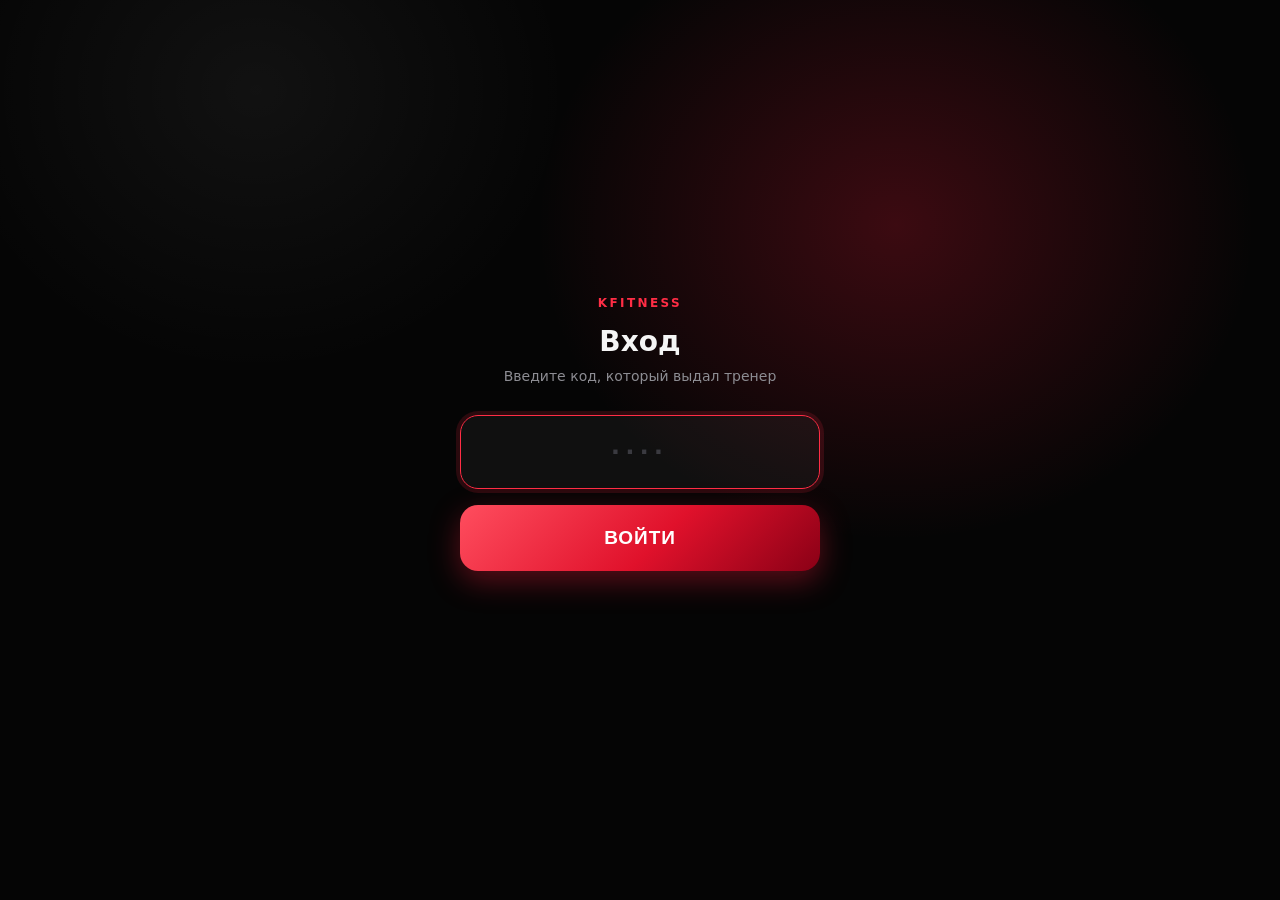
<file: login.html>
<!doctype html>
<html lang="ru">
<head>
<meta charset="utf-8">
<meta name="viewport" content="width=device-width,initial-scale=1,viewport-fit=cover">
<meta name="theme-color" content="#050505">
<meta name="apple-mobile-web-app-capable" content="yes">
<meta name="mobile-web-app-capable" content="yes">
<meta name="apple-mobile-web-app-status-bar-style" content="black-translucent">
<meta name="apple-mobile-web-app-title" content="Kfitnes">
<title>KFitness — вход</title>
<link rel="manifest" href="/manifest.webmanifest">
<link rel="icon" href="icon.svg" type="image/svg+xml">
<link rel="apple-touch-icon" href="apple-touch-icon.png">
<style>
  :root {
    --bg:#050505; --tx:#f5f5f5; --mut:#8d8d93;
    --line:rgba(255,255,255,.09); --card:rgba(255,255,255,.045);
    --red:#ff2d45; --grad:linear-gradient(135deg,#ff4d5e 0%,#e0112b 55%,#8a0016 100%);
  }
  * { box-sizing:border-box; -webkit-tap-highlight-color:transparent }
  html,body { margin:0; height:100% }
  body {
    background: var(--bg);
    background-image:
      radial-gradient(40% 50% at 70% 25%, rgba(255,30,60,.22), transparent 70%),
      radial-gradient(35% 45% at 20% 10%, rgba(255,255,255,.05), transparent 70%);
    color:var(--tx);
    font: 16px/1.4 -apple-system, BlinkMacSystemFont, "SF Pro Text", Inter, system-ui, sans-serif;
    -webkit-font-smoothing: antialiased;
    display:flex; align-items:center; justify-content:center; padding:24px;
  }
  .box { width:100%; max-width:360px; text-align:center }
  .brand { color:var(--red); font-weight:800; letter-spacing:.2em; font-size:12px; margin-bottom:10px }
  h1 { font-size:28px; margin:0 0 6px }
  .hint { color:var(--mut); font-size:14px; margin:0 0 28px }
  input {
    width:100%; height:74px; text-align:center;
    letter-spacing:.4em; font-size:30px; font-weight:700;
    text-transform:uppercase; color:var(--tx);
    background:var(--card); border:1px solid var(--line);
    border-radius:18px; outline:none; transition:.2s;
  }
  input:focus { border-color:var(--red); box-shadow:0 0 0 4px rgba(255,45,69,.15) }
  input::placeholder { color:#3a3a40; letter-spacing:.2em }
  button {
    width:100%; height:66px; margin-top:16px;
    font-size:19px; font-weight:800; letter-spacing:.05em; color:#fff;
    background:var(--grad); border:0; border-radius:18px;
    cursor:pointer; transition:.2s;
    box-shadow:0 10px 30px rgba(255,30,60,.35);
  }
  button:disabled { opacity:.4; box-shadow:none; cursor:default }
  .err { min-height:20px; margin-top:14px; color:var(--red); font-size:14px; font-weight:600 }
</style>
</head>
<body>
  <div class="box">
    <div class="brand">KFITNESS</div>
    <h1>Вход</h1>
    <p class="hint">Введите код, который выдал тренер</p>
    <input id="code" maxlength="4" inputmode="text"
           autocomplete="off" autocapitalize="characters"
           autofocus placeholder="····">
    <button id="go">ВОЙТИ</button>
    <div class="err" id="err"></div>
  </div>
<script>
  var inp = document.getElementById('code');
  var btn = document.getElementById('go');
  var err = document.getElementById('err');

  inp.addEventListener('input', function () {
    inp.value = inp.value.toUpperCase().replace(/[^A-ZА-Я0-9]/gi, '');
    err.textContent = '';
  });
  inp.addEventListener('keydown', function (e) {
    if (e.key === 'Enter') go();
  });
  btn.addEventListener('click', go);

  async function go() {
    var code = inp.value.trim();
    if (code.length < 4) { err.textContent = 'Код короткий'; return; }
    btn.disabled = true;
    err.textContent = '';
    try {
      var r = await fetch('/login', {
        method: 'POST',
        headers: { 'Content-Type': 'application/json' },
        body: JSON.stringify({ code: code })
      });
      var d = await r.json().catch(function () { return {}; });
      if (r.ok && d.ok) { location.replace('/'); return; }
      err.textContent = d.error || 'Неверный код';
    } catch (e) {
      err.textContent = 'Нет связи с сервером';
    }
    btn.disabled = false;
  }
</script>
</body>
</html>
</file>
